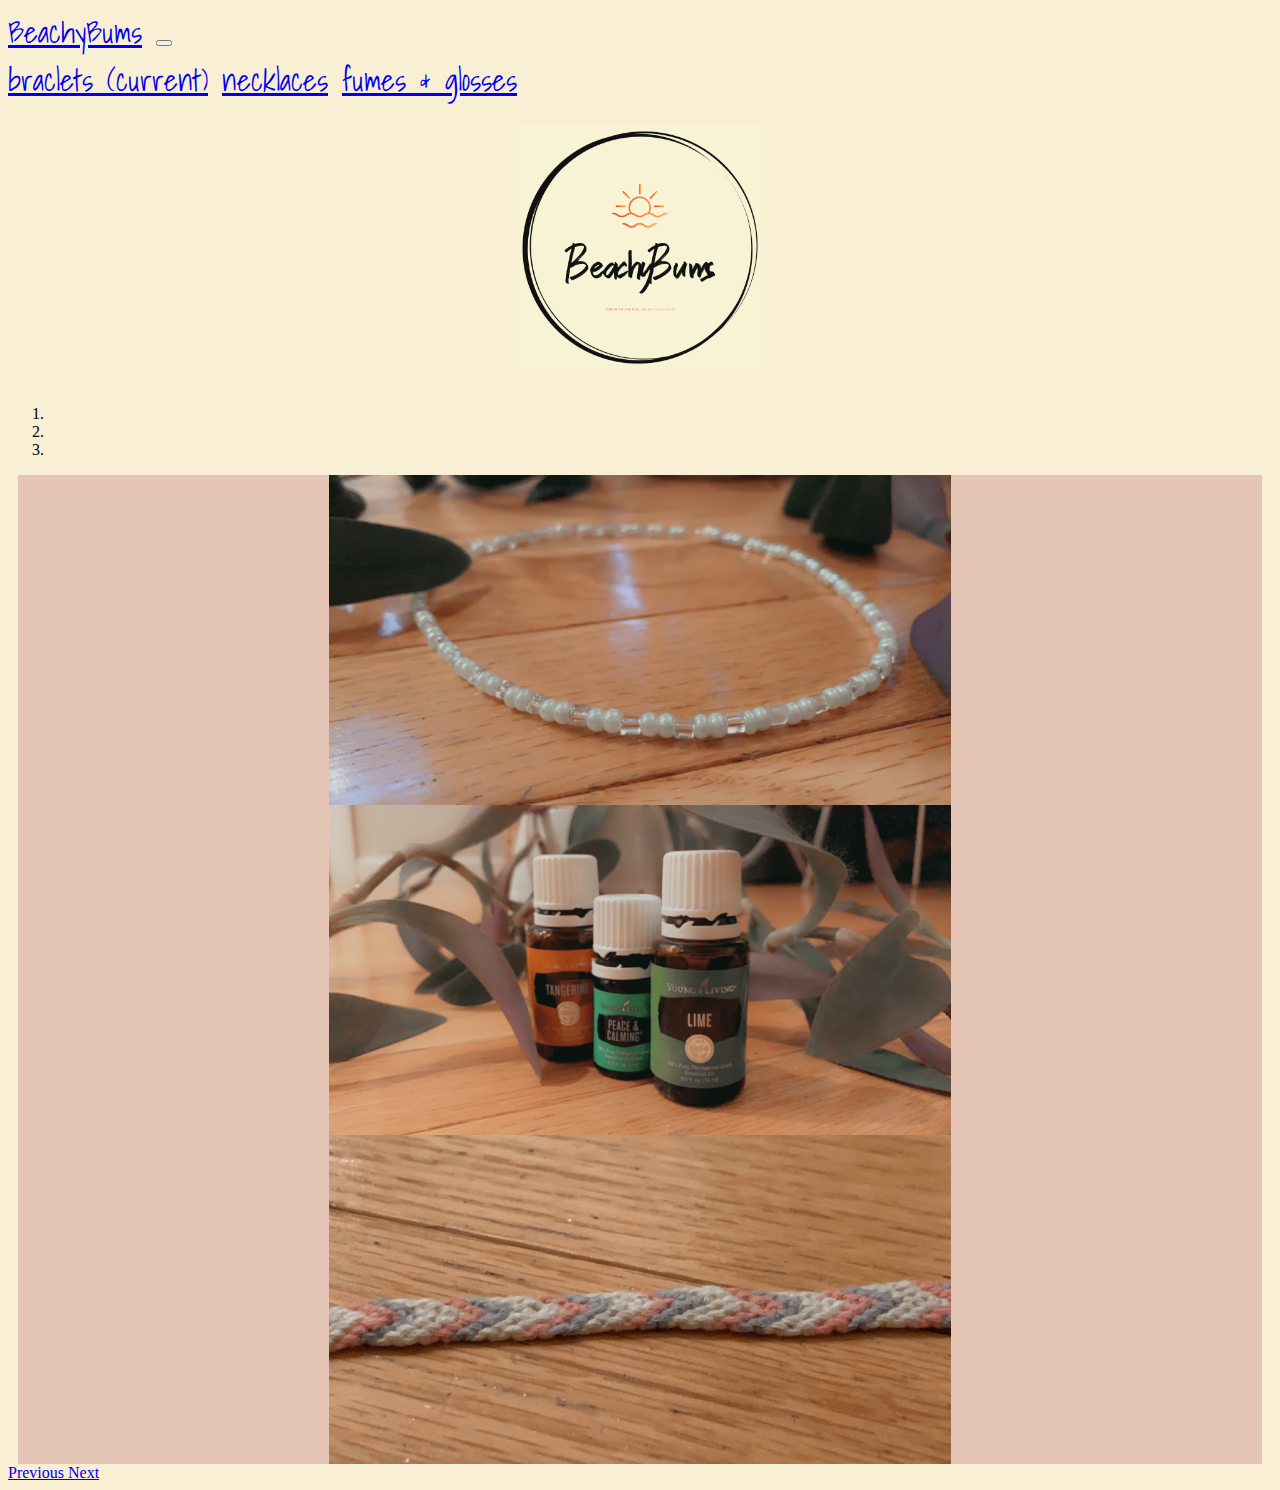
<file: index.html>
<!DOCTYPE html>
<html lang="en">
<head>
    <meta charset="UTF-8">
    <meta name="viewport" content="width=device-width, initial-scale=1.0">
    <title>BeachyBums</title>
<link rel="stylesheet" href="https://cdn.jsdelivr.net/npm/bootstrap@4.5.3/dist/css/bootstrap.min.css" integrity="sha384-TX8t27EcRE3e/ihU7zmQxVncDAy5uIKz4rEkgIXeMed4M0jlfIDPvg6uqKI2xXr2" crossorigin="anonymous">
      <link rel="stylesheet" href="css/styles.css">
      <link href="https://fonts.googleapis.com/css2?family=Shadows+Into+Light&display=swap" rel="stylesheet">
      <link rel="icon" 
      type="image/x-icon" 
      href="img/favicon.ico">
</head>
<body>
  <nav class="navbar navbar-expand-lg navbar-dark bg-dark navFont">
  <a class="navbar-brand" href="index.html">BeachyBums</a>
  <button class="navbar-toggler" type="button" data-toggle="collapse" data-target="#navbarNavAltMarkup" aria-controls="navbarNavAltMarkup" aria-expanded="false" aria-label="Toggle navigation">
    <span class="navbar-toggler-icon"></span>
  </button>
  <div class="collapse navbar-collapse" id="navbarNavAltMarkup">
    <div class="navbar-nav">
      <a class="nav-link" href="braclets.html">braclets <span class="sr-only">(current)</span></a>
      <a class="nav-link" href="necklaces.html">necklaces</a>
      <a class="nav-link" href="fumesAndGlosses.html">fumes & glosses</a>
      <a class="nav-link disabled" href="#" tabindex="-1" aria-disabled="true"></a>
    </div>
  </div>
</nav>

<img class="resize" src="img/Color logo with background.png" alt="">


<br>
<section>

  <div id="carouselExampleIndicators" class="carousel slide" data-ride="carousel">
    <ol class="carousel-indicators">
      <li data-target="#carouselExampleIndicators" data-slide-to="0" class="active"></li>
      <li data-target="#carouselExampleIndicators" data-slide-to="1"></li>
      <li data-target="#carouselExampleIndicators" data-slide-to="2"></li>
    </ol>
    <div class="carousel-inner">
      <div class="carousel-item active">
        <img class="imgSize" src="img/IMG_1.JPG" class="d-block w-100" alt="Necklace">
      </div>
      <div class="carousel-item">
        <img class="imgSize" src="img/IMG_2.JPG" class="d-block w-100" alt="Fumes&Glosses">
      </div>
      <div class="carousel-item">
        <img class="imgSize" src="img/IMG_3.JPG" class="d-block w-100" alt="Bracelets">
      </div>
    </div>
    <a class="carousel-control-prev" href="#carouselExampleIndicators" role="button" data-slide="prev">
      <span class="carousel-control-prev-icon" aria-hidden="true"></span>
      <span class="sr-only">Previous</span>
    </a>
    <a class="carousel-control-next" href="#carouselExampleIndicators" role="button" data-slide="next">
      <span class="carousel-control-next-icon" aria-hidden="true"></span>
      <span class="sr-only">Next</span>
    </a>
  </div>


</section>


<script src="https://code.jquery.com/jquery-3.3.1.slim.min.js" integrity="sha384-q8i/X+965DzO0rT7abK41JStQIAqVgRVzpbzo5smXKp4YfRvH+8abtTE1Pi6jizo" crossorigin="anonymous"></script>
<script src="https://cdnjs.cloudflare.com/ajax/libs/popper.js/1.14.7/umd/popper.min.js" integrity="sha384-UO2eT0CpHqdSJQ6hJty5KVphtPhzWj9WO1clHTMGa3JDZwrnQq4sF86dIHNDz0W1" crossorigin="anonymous"></script>
<script src="https://stackpath.bootstrapcdn.com/bootstrap/4.3.1/js/bootstrap.min.js" integrity="sha384-JjSmVgyd0p3pXB1rRibZUAYoIIy6OrQ6VrjIEaFf/nJGzIxFDsf4x0xIM+B07jRM" crossorigin="anonymous"></script>
</body>
</html>
</file>
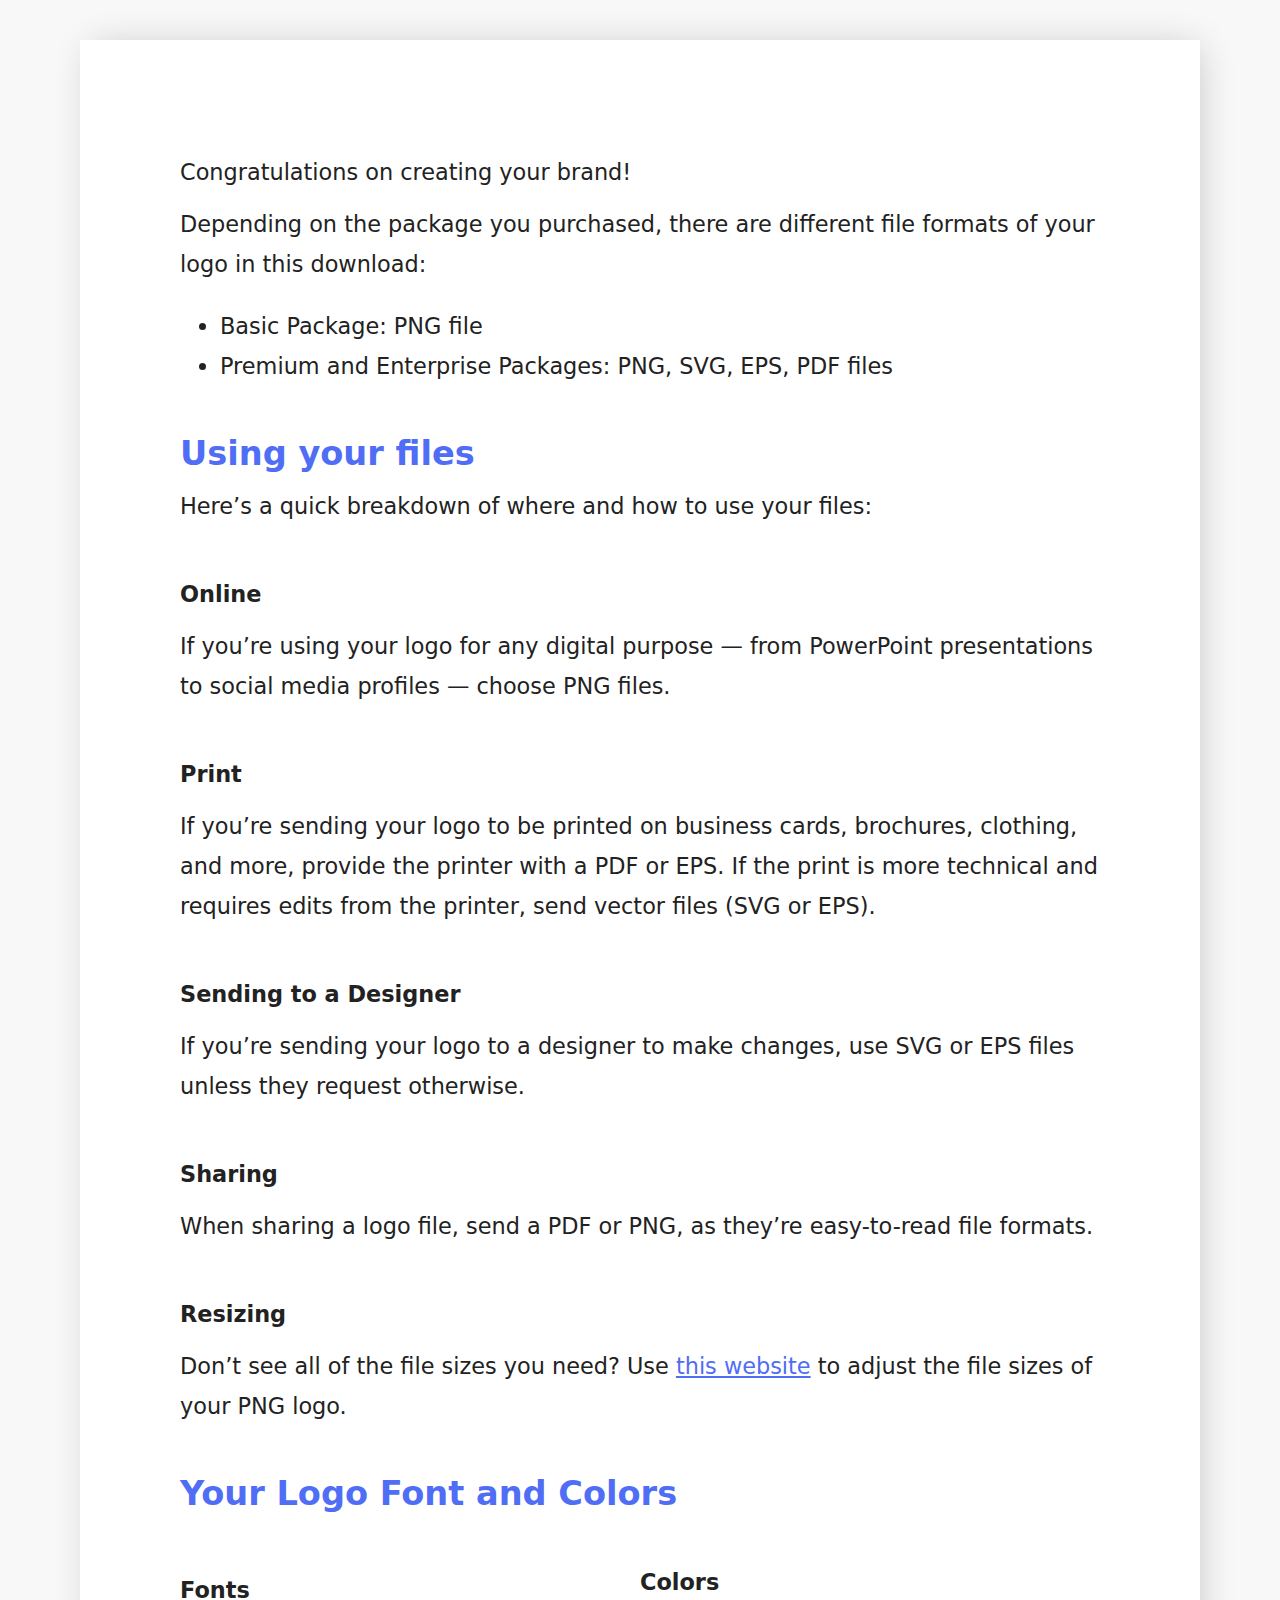
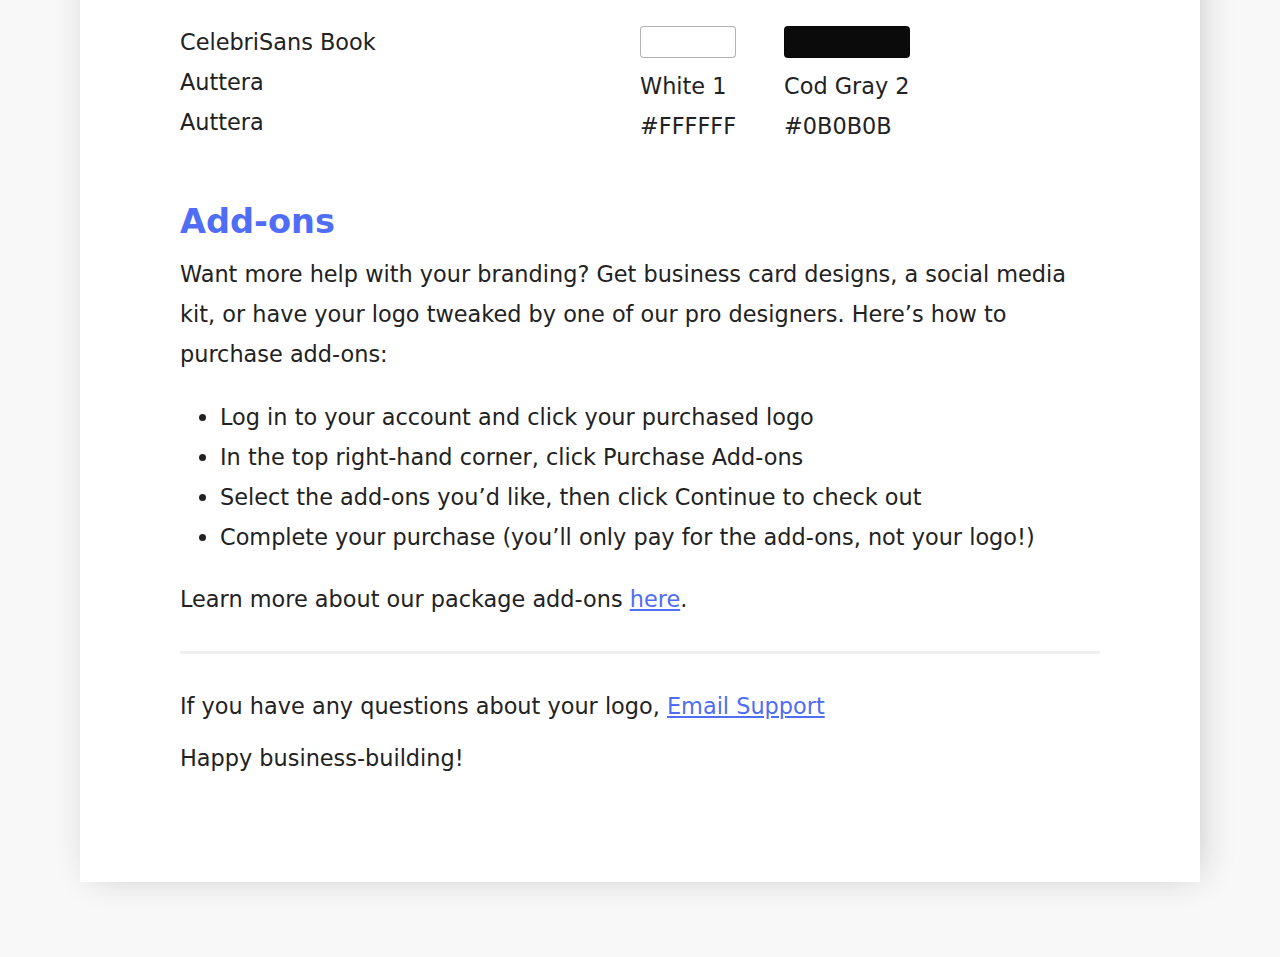
<file: Brand Assets Download (e14da54b-80ad-43d8-8049-b485ee625f94)/getting_started_guide.html>
<!DOCTYPE html/>
<html>

<head>
    <meta charset="utf-8">
    <title>
        Congratulations on your custom logo!
    </title>
    <meta name="viewport" content="width=device-width, initial-scale=1">
    <style>
        @font-face {
            font-family: "Avenir W01";
            src:
                url("https://s3.ca-central-1.amazonaws.com/logojoy/dist/fonts/57bf7902-79ee-4b31-a327-1bbf59a3d155.eot?#iefix") format("eot"),
                url("https://s3.ca-central-1.amazonaws.com/logojoy/dist/fonts/b290e775-e0f9-4980-914b-a4c32a5e3e36.woff2") format("woff2"),
                url("https://s3.ca-central-1.amazonaws.com/logojoy/dist/fonts/4b978f72-bb48-46c3-909a-2a8cd2f8819c.woff") format("woff"),
                url("https://s3.ca-central-1.amazonaws.com/logojoy/dist/fonts/9bdf0737-f98c-477a-9365-ffc41b9d1285.ttf") format("truetype"),
                url("https://s3.ca-central-1.amazonaws.com/logojoy/dist/fonts/15281d0d-e3c2-46e1-94db-cb681e00bfaa.svg#15281d0d-e3c2-46e1-94db-cb681e00bfaa") format("svg");
            font-weight: 400;
            font-style: normal;
        }

        * {
            box-sizing: border-box;
        }

        body {
            background-color: #f8f8f8;
            font-family: "Avenir W01", sans;
            font-size: 1.4rem;
            line-height: 2.5rem;
            color: #222;
            margin: 0;
        }

        article {
            width: 100%;
            max-width: 70rem;
            padding: 100px;
            margin: 40px auto  75px;
            background-color: #fff;
            box-shadow: #c0c0c0 5px 0px 35px -8px;
        }
        h1, h2, h3 {
            margin-top: 3rem;
            margin-bottom: 0;
        }
        h3 {
            font-size: 1.4rem;
        }
        p {
            margin-top: .75rem;
            margin-bottom: .25rem;
        }
        hr {
            margin: 2rem auto;
            height: 3px;
            background-color: #f0f0f0;
            border: 0;
        }
        svg {
            width: 10em;
            height: auto;
            margin: 0 auto 40px;
            display: block;
        }
        h2 {
            color: #4f6df5;
        }
        a {
            color: #4f6df5;
        }
        .fonts_colors {
            display: flex;
            justify-content: center;
            align-items: center;
        }
        .fonts_colors > div {
            flex:1 1 50%;
        }

        .font {
            display: block;
        }

        .swatch {
            border: 1px solid rgba(0,0,0,.3);
            border-radius: 4px;
            height: 2rem;
            width: 100%;
            display: block;
            margin-bottom: .5rem;
        }
        .colors_list {
            display: flex;
        }
        .color {
            margin: 1.5rem 3rem .5rem 0;
        }
        .color span {
            white-space: nowrap;
            display: block;
        }

    </style>


</head>

<body>
    <article>
        <p>
            Congratulations on creating your brand!
        </p>
        <p>
            Depending on the package you purchased, there are different file formats of your logo in this download:
        </p>
        <ul>
            <li>
                Basic Package: PNG file<br>
            </li>
            <li>
                Premium and Enterprise Packages: PNG, SVG, EPS, PDF files
            </li>
        </ul>

        <h2>
            Using your files
        </h2>
        <p>
            Here’s a quick breakdown of where and how to use your files:
        </p>
        <h3>
            Online
        </h3>
        <p>
            If you’re using your logo for any digital purpose — from PowerPoint presentations to social media profiles
            — choose
            PNG files.
        </p>
        <h3>
            Print
        </h3>
        <p>
            If you’re sending your logo to be printed on business cards, brochures, clothing, and more, provide the
            printer with a PDF or EPS. If the print is more technical and requires edits from the
            printer, send vector files (SVG or EPS).
        </p>

        <h3>
            Sending to a Designer
        </h3>
        <p>
            If you’re sending your logo to a designer to make changes, use SVG or EPS files unless
            they request otherwise.
        </p>

        <h3>
            Sharing
        </h3>
        <p>
            When sharing a logo file, send a PDF or PNG, as they’re easy-to-read file formats.
        </p>

        <h3>
            Resizing
        </h3>
        <p>
            Don’t see all of the file sizes you need? Use <a href="http://resizeimage.net/" target="_blank">this website</a> to adjust the file sizes of your PNG logo.
        </p>

        <h2>
            Your Logo Font and Colors
        </h2>
        <section class="fonts_colors">
            <div>
                <h3>Fonts</h3>
                <p class="font_list">
                    <span class="font">CelebriSans Book</span><span class="font">Auttera</span><span class="font">Auttera</span>
                </p>
            </div>
            <div>
                <h3>Colors</h3>
                <div class="colors_list">
                    
<div class="color">
	<span class="swatch" style="background-color: FFFFFF"></span>
	<span class="name">White 1</span>
	<span class="hex">#FFFFFF</span>
</div>

<div class="color">
	<span class="swatch" style="background-color: 0B0B0B"></span>
	<span class="name">Cod Gray 2</span>
	<span class="hex">#0B0B0B</span>
</div>

                </div>
            </div>
        </section>
        <h2>
            Add-ons
        </h2>
        <p>
            Want more help with your branding? Get business card designs, a social media kit, or have your logo tweaked
            by one of our pro designers. Here’s how to purchase add-ons:
        </p>
        <ul>
            <li>
                Log in to your account and click your purchased logo
            </li>
            <li>
                In the top right-hand corner, click Purchase Add-ons
            </li>
            <li>
                Select the add-ons you’d like, then click Continue to check out
            </li>
            <li>
                Complete your purchase (you’ll only pay for the add-ons, not your logo!)
            </li>
        </ul>
        <p>
            Learn more about our package add-ons <a href="https://help.logojoy.com/packages/add-ons/what-package-add-ons-can-i-get" target="_blank">here</a>.
        </p>
        <hr/>
        <p>
            If you have any questions about your logo, <a href="mailto:support@logojoy.com">Email Support</a>
        </p>
        <p>
            Happy business-building!
        </p>
    </article>
</body>

</html>
</file>
<file: css/styles.css>
body {
  background-color: #f8efd4;
  /* background-color: black; */
}

img.resize {
  width: 250px;
  /* you can use % */
  height: auto;
  display: block;
  margin-left: auto;
  margin-right: auto;
  margin-top: 20px;
}

.nav {
  color: #fff;
}

.heading {
  text-align: center;
  color:#1c2b2d;
  font-family: 'Shadows Into Light', cursive;
  margin-top: 20px;
}

.navFont {
  font-family: 'Shadows Into Light', cursive;
  font-size: 30px;
}

.imgSize {
   display: block;
  margin-left: auto;
  margin-right: auto;
  width: 50%;
}

.carousel-item {
 
    background-color: #e5c5b5;
    margin-right: 10px;
    margin-left: 10px;

}
</file>
